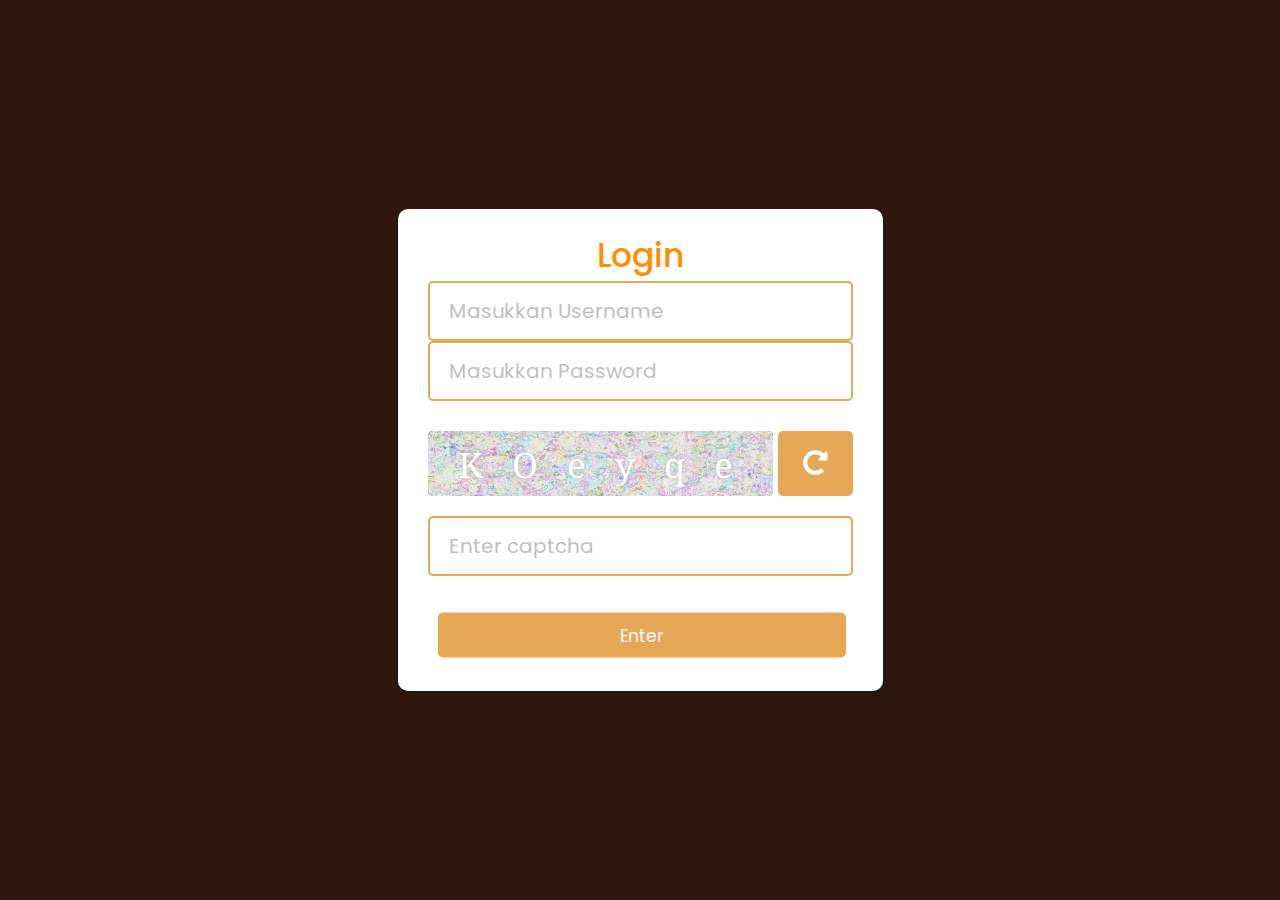
<file: Capca/index.html>
<!DOCTYPE html>
<!-- Coding By CodingNepal - youtube.com/codingnepal -->
<html lang="en">
<head>
  <meta charset="UTF-8">
  <meta name="viewport" content="width=device-width, initial-scale=1.0">
  <title>Business Sannodi - Bootstrap</title>
  <link rel="stylesheet" href="style.css">
  <link rel="icon" type="image/x-icon" href="assets/favicon.ico" />
  <!-- Font Awesome CDN Link for Icons -->
  <link rel="stylesheet" href="https://cdnjs.cloudflare.com/ajax/libs/font-awesome/5.15.3/css/all.min.css"/>
</head>
<body>
  <div class="wrapper">
    <header>Login</header>
    <form action="#" class="input-area">
      <input type="text" id=username placeholder="Masukkan Username">
      <input type="password" id="password" placeholder="Masukkan Password">
      <div class="captcha-area">
        <div class="captcha-img">
          <img src="captcha-bg.png" alt="Captch Background">
          <span class="captcha"></span>
        </div>
        <button class="reload-btn"><i class="fas fa-redo-alt"></i></button>
      </div>
      <input type="text" id="captcha" placeholder="Enter captcha" maxlength="6" spellcheck="false">
      <button class="check-btn">Enter</button>
      <div class="status-text"></div>
    </form>
  </div>

  <script src="script.js"></script>

</body>
</html>
</file>
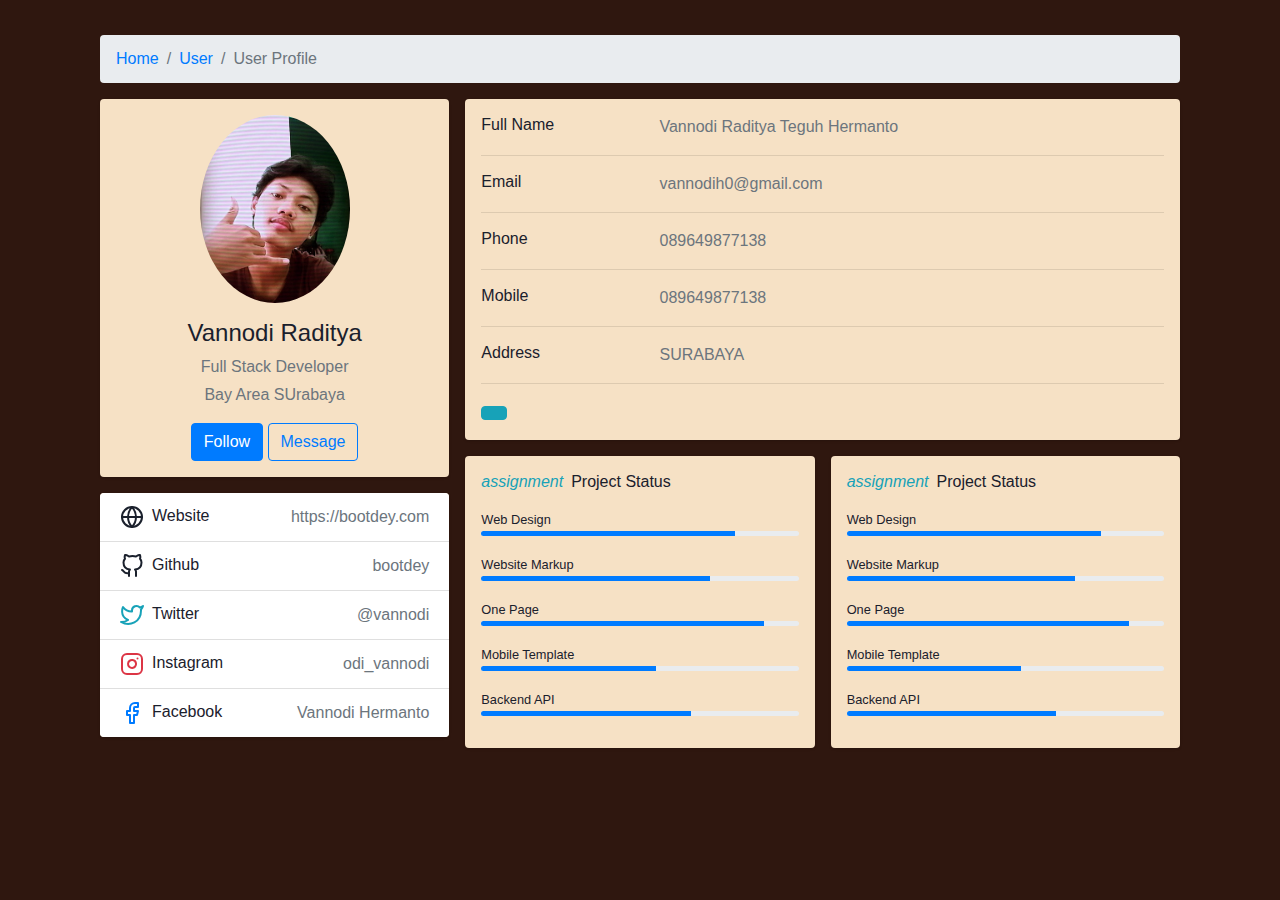
<file: abaout.html>
<!DOCTYPE html>
<html lang="en">
<head>
    <meta charset="utf-8">
    <!--  This file has been downloaded from bootdey.com @bootdey on twitter -->
    <!--  All snippets are MIT license http://bootdey.com/license -->
    <title>profile with data and skills - Bootdey.com</title>
    <meta name="viewport" content="width=device-width, initial-scale=1">
	<script src="https://code.jquery.com/jquery-1.10.2.min.js"></script>
    <link href="https://cdn.jsdelivr.net/npm/bootstrap@4.4.1/dist/css/bootstrap.min.css" rel="stylesheet">
    <link rel="icon" type="image/x-icon" href="assets/favicon.ico" />
	<script src="https://cdn.jsdelivr.net/npm/bootstrap@4.4.1/dist/js/bootstrap.bundle.min.js"></script>
</head>
<body>
<div class="container">
    <div class="main-body">
    
          <!-- Breadcrumb -->
          <nav aria-label="breadcrumb" class="main-breadcrumb">
            <ol class="breadcrumb">
              <li class="breadcrumb-item"><a href="index.html">Home</a></li>
              <li class="breadcrumb-item"><a href="javascript:void(0)">User</a></li>
              <li class="breadcrumb-item active" aria-current="page">User Profile</li>
            </ol>
          </nav>
          <!-- /Breadcrumb -->
    
          <div class="row gutters-sm">
            <div class="col-md-4 mb-3">
              <div class="card">
                <div class="card-body">
                  <div class="d-flex flex-column align-items-center text-center">
                    <img src="assets/img/1DEV.jpeg" alt="Admin" class="rounded-circle" width="150">
                    <div class="mt-3">
                      <h4>Vannodi Raditya</h4>
                      <p class="text-secondary mb-1">Full Stack Developer</p>
                      <p class="text-muted font-size-sm">Bay Area SUrabaya</p>
                      <button class="btn btn-primary">Follow</button>
                      <button class="btn btn-outline-primary">Message</button>
                    </div>
                  </div>
                </div>
              </div>
              <div class="card mt-3">
                <ul class="list-group list-group-flush">
                  <li class="list-group-item d-flex justify-content-between align-items-center flex-wrap">
                    <h6 class="mb-0"><svg xmlns="http://www.w3.org/2000/svg" width="24" height="24" viewBox="0 0 24 24" fill="none" stroke="currentColor" stroke-width="2" stroke-linecap="round" stroke-linejoin="round" class="feather feather-globe mr-2 icon-inline"><circle cx="12" cy="12" r="10"></circle><line x1="2" y1="12" x2="22" y2="12"></line><path d="M12 2a15.3 15.3 0 0 1 4 10 15.3 15.3 0 0 1-4 10 15.3 15.3 0 0 1-4-10 15.3 15.3 0 0 1 4-10z"></path></svg>Website</h6>
                    <span class="text-secondary">https://bootdey.com</span>
                  </li>
                  <li class="list-group-item d-flex justify-content-between align-items-center flex-wrap">
                    <h6 class="mb-0"><svg xmlns="http://www.w3.org/2000/svg" width="24" height="24" viewBox="0 0 24 24" fill="none" stroke="currentColor" stroke-width="2" stroke-linecap="round" stroke-linejoin="round" class="feather feather-github mr-2 icon-inline"><path d="M9 19c-5 1.5-5-2.5-7-3m14 6v-3.87a3.37 3.37 0 0 0-.94-2.61c3.14-.35 6.44-1.54 6.44-7A5.44 5.44 0 0 0 20 4.77 5.07 5.07 0 0 0 19.91 1S18.73.65 16 2.48a13.38 13.38 0 0 0-7 0C6.27.65 5.09 1 5.09 1A5.07 5.07 0 0 0 5 4.77a5.44 5.44 0 0 0-1.5 3.78c0 5.42 3.3 6.61 6.44 7A3.37 3.37 0 0 0 9 18.13V22"></path></svg>Github</h6>
                    <span class="text-secondary">bootdey</span>
                  </li>
                  <li class="list-group-item d-flex justify-content-between align-items-center flex-wrap">
                    <h6 class="mb-0"><svg xmlns="http://www.w3.org/2000/svg" width="24" height="24" viewBox="0 0 24 24" fill="none" stroke="currentColor" stroke-width="2" stroke-linecap="round" stroke-linejoin="round" class="feather feather-twitter mr-2 icon-inline text-info"><path d="M23 3a10.9 10.9 0 0 1-3.14 1.53 4.48 4.48 0 0 0-7.86 3v1A10.66 10.66 0 0 1 3 4s-4 9 5 13a11.64 11.64 0 0 1-7 2c9 5 20 0 20-11.5a4.5 4.5 0 0 0-.08-.83A7.72 7.72 0 0 0 23 3z"></path></svg>Twitter</h6>
                    <span class="text-secondary">@vannodi</span>
                  </li>
                  <li class="list-group-item d-flex justify-content-between align-items-center flex-wrap">
                    <h6 class="mb-0"><svg xmlns="http://www.w3.org/2000/svg" width="24" height="24" viewBox="0 0 24 24" fill="none" stroke="currentColor" stroke-width="2" stroke-linecap="round" stroke-linejoin="round" class="feather feather-instagram mr-2 icon-inline text-danger"><rect x="2" y="2" width="20" height="20" rx="5" ry="5"></rect><path d="M16 11.37A4 4 0 1 1 12.63 8 4 4 0 0 1 16 11.37z"></path><line x1="17.5" y1="6.5" x2="17.51" y2="6.5"></line></svg>Instagram</h6>
                    <span class="text-secondary">odi_vannodi</span>
                  </li>
                  <li class="list-group-item d-flex justify-content-between align-items-center flex-wrap">
                    <h6 class="mb-0"><svg xmlns="http://www.w3.org/2000/svg" width="24" height="24" viewBox="0 0 24 24" fill="none" stroke="currentColor" stroke-width="2" stroke-linecap="round" stroke-linejoin="round" class="feather feather-facebook mr-2 icon-inline text-primary"><path d="M18 2h-3a5 5 0 0 0-5 5v3H7v4h3v8h4v-8h3l1-4h-4V7a1 1 0 0 1 1-1h3z"></path></svg>Facebook</h6>
                    <span class="text-secondary">Vannodi Hermanto</span>
                  </li>
                </ul>
              </div>
            </div>
            <div class="col-md-8">
              <div class="card mb-3">
                <div class="card-body">
                  <div class="row">
                    <div class="col-sm-3">
                      <h6 class="mb-0">Full Name</h6>
                    </div>
                    <div class="col-sm-9 text-secondary">
                      Vannodi Raditya Teguh Hermanto
                    </div>
                  </div>
                  <hr>
                  <div class="row">
                    <div class="col-sm-3">
                      <h6 class="mb-0">Email</h6>
                    </div>
                    <div class="col-sm-9 text-secondary">
                      vannodih0@gmail.com
                    </div>
                  </div>
                  <hr>
                  <div class="row">
                    <div class="col-sm-3">
                      <h6 class="mb-0">Phone</h6>
                    </div>
                    <div class="col-sm-9 text-secondary">
                      089649877138
                    </div>
                  </div>
                  <hr>
                  <div class="row">
                    <div class="col-sm-3">
                      <h6 class="mb-0">Mobile</h6>
                    </div>
                    <div class="col-sm-9 text-secondary">
                      089649877138
                    </div>
                  </div>
                  <hr>
                  <div class="row">
                    <div class="col-sm-3">
                      <h6 class="mb-0">Address</h6>
                    </div>
                    <div class="col-sm-9 text-secondary">
                      SURABAYA
                    </div>
                  </div>
                  <hr>
                  <div class="row">
                    <div class="col-sm-12">
                      <a class="btn btn-info " target="__blank" href="https://www.bootdey.com/snippets/view/profile-edit-data-and-skills"></a>
                    </div>
                  </div>
                </div>
              </div>

              <div class="row gutters-sm">
                <div class="col-sm-6 mb-3">
                  <div class="card h-100">
                    <div class="card-body">
                      <h6 class="d-flex align-items-center mb-3"><i class="material-icons text-info mr-2">assignment</i>Project Status</h6>
                      <small>Web Design</small>
                      <div class="progress mb-3" style="height: 5px">
                        <div class="progress-bar bg-primary" role="progressbar" style="width: 80%" aria-valuenow="80" aria-valuemin="0" aria-valuemax="100"></div>
                      </div>
                      <small>Website Markup</small>
                      <div class="progress mb-3" style="height: 5px">
                        <div class="progress-bar bg-primary" role="progressbar" style="width: 72%" aria-valuenow="72" aria-valuemin="0" aria-valuemax="100"></div>
                      </div>
                      <small>One Page</small>
                      <div class="progress mb-3" style="height: 5px">
                        <div class="progress-bar bg-primary" role="progressbar" style="width: 89%" aria-valuenow="89" aria-valuemin="0" aria-valuemax="100"></div>
                      </div>
                      <small>Mobile Template</small>
                      <div class="progress mb-3" style="height: 5px">
                        <div class="progress-bar bg-primary" role="progressbar" style="width: 55%" aria-valuenow="55" aria-valuemin="0" aria-valuemax="100"></div>
                      </div>
                      <small>Backend API</small>
                      <div class="progress mb-3" style="height: 5px">
                        <div class="progress-bar bg-primary" role="progressbar" style="width: 66%" aria-valuenow="66" aria-valuemin="0" aria-valuemax="100"></div>
                      </div>
                    </div>
                  </div>
                </div>
                <div class="col-sm-6 mb-3">
                  <div class="card h-100">
                    <div class="card-body">
                      <h6 class="d-flex align-items-center mb-3"><i class="material-icons text-info mr-2">assignment</i>Project Status</h6>
                      <small>Web Design</small>
                      <div class="progress mb-3" style="height: 5px">
                        <div class="progress-bar bg-primary" role="progressbar" style="width: 80%" aria-valuenow="80" aria-valuemin="0" aria-valuemax="100"></div>
                      </div>
                      <small>Website Markup</small>
                      <div class="progress mb-3" style="height: 5px">
                        <div class="progress-bar bg-primary" role="progressbar" style="width: 72%" aria-valuenow="72" aria-valuemin="0" aria-valuemax="100"></div>
                      </div>
                      <small>One Page</small>
                      <div class="progress mb-3" style="height: 5px">
                        <div class="progress-bar bg-primary" role="progressbar" style="width: 89%" aria-valuenow="89" aria-valuemin="0" aria-valuemax="100"></div>
                      </div>
                      <small>Mobile Template</small>
                      <div class="progress mb-3" style="height: 5px">
                        <div class="progress-bar bg-primary" role="progressbar" style="width: 55%" aria-valuenow="55" aria-valuemin="0" aria-valuemax="100"></div>
                      </div>
                      <small>Backend API</small>
                      <div class="progress mb-3" style="height: 5px">
                        <div class="progress-bar bg-primary" role="progressbar" style="width: 66%" aria-valuenow="66" aria-valuemin="0" aria-valuemax="100"></div>
                      </div>
                    </div>
                  </div>
                </div>
              </div>



            </div>
          </div>

        </div>
    </div>

<style type="text/css">
body{
    margin-top:20px;
    color: #1a202c;
    text-align: left;
    background-color: #2F170F;    
}
.main-body {
    padding: 15px;
}
.card {
    box-shadow: 0 1px 3px 0 rgba(0,0,0,.1), 0 1px 2px 0 rgba(0,0,0,.06);
}

.card {
    position: relative;
    display: flex;
    flex-direction: column;
    min-width: 0;
    word-wrap: break-word;
    background-color: #f6e1c5;
    background-clip: border-box;
    border: 0 solid rgba(0,0,0,.125);
    border-radius: .25rem;
}

.card-body {
    flex: 1 1 auto;
    min-height: 1px;
    padding: 1rem;
}

.gutters-sm {
    margin-right: -8px;
    margin-left: -8px;
}

.gutters-sm>.col, .gutters-sm>[class*=col-] {
    padding-right: 8px;
    padding-left: 8px;
}
.mb-3, .my-3 {
    margin-bottom: 1rem!important;
}

.bg-gray-300 {
    background-color: #e2e8f0;
}
.h-100 {
    height: 100%!important;
}
.shadow-none {
    box-shadow: none!important;
}

</style>

<script type="text/javascript">

</script>
</body>
</html>
</file>
<file: Capca/style.css>
/* Import Google font - Poppins & Noto */
@import url('https://fonts.googleapis.com/css2?family=Noto+Serif:ital@1&family=Poppins:wght@400;500;600&display=swap');
*{
  margin: 0;
  padding: 0;
  box-sizing: border-box;
  font-family: "Poppins", sans-serif;
}
::selection{
  color: #fff;
  background: #E6A756;
}
body{
  display: flex;
  align-items: center;
  justify-content: center;
  min-height: 100vh;
  background: #2F170F;
}
.wrapper{
  max-width: 485px;
  width: 100%;
  background: #fff;
  padding: 22px 30px 350px;
  border-radius: 10px;
  box-shadow: 8px 8px 8px rgba(0, 0, 0, 0.05);
}

.wrapper header{
  color: #FF8F00;
  font-size: 33px;
  font-weight: 500;
  text-align: center;
}
.wrapper .captcha-area{
  display: flex;
  height: 65px;
  margin: 30px 0 20px;
  align-items: center;
  justify-content: space-between;
}
.captcha-area .captcha-img{
  height: 100%;
  width: 345px;
  user-select: none;
  background: #000;
  border-radius: 5px;
  position: relative;
}
.captcha-img img{
  width: 100%;
  height: 100%;
  object-fit: cover;
  border-radius: 5px;
  opacity: 0.95;
}
.captcha-img .captcha{
  position: absolute;
  left: 50%;
  top: 50%;
  width: 100%;
  color: #fff;
  font-size: 35px;
  text-align: center;
  letter-spacing: 10px;
  transform: translate(-50%, -50%);
  text-shadow: 0px 0px 2px #b1b1b1;
  font-family: 'Noto Serif', serif;
}
.wrapper button{
  outline: none;
  border: none;
  color: #fff;
  cursor: pointer;
  background: #E6A756;
  border-radius: 5px;
  transition: all 0.3s ease;
}
.wrapper button:hover{
  background: #F19F36;
}
.captcha-area .reload-btn{
  width: 75px;
  height: 100%;
  font-size: 25px;
}
.captcha-area .reload-btn i{
  transition: transform 0.3s ease;
}
.captcha-area .reload-btn:hover i{
  transform: rotate(15deg);
}
.wrapper .input-area{
  height: 60px;
  width: 100%;
  position: relative;
}
.input-area input{
  width: 100%;
  height: 100%;
  outline: none;
  padding-left: 20px;
  font-size: 20px;
  border-radius: 5px;
  border: 1px solid #bfbfbf;
}
.input-area input:is(:focus, :valid){
  padding-left: 19px;
  border: 2px solid #E6A756;
}
.input-area input::placeholder{
  color: #bfbfbf;
}
.input-area .check-btn{
  position: absolute;
  right: 7px;
  left: 10px;
  top: 590%;
  font-size: 17px;
  height: 45px;
  padding: 0 20px;
  opacity: 0;
  pointer-events: none;
  transform: translateY(-50%);
}
.input-area input:valid + .check-btn{
  opacity: 1;
  pointer-events: auto;
}
.wrapper form .status-text{
  display: none;
  font-size: 18px;
  text-align: center;
  /*margin: 20px 0 -5px;*/
}

@media (max-width: 506px){
  body{
    padding: 0 10px;
  }
  .wrapper{
    padding: 22px 25px 35px;
  }
  .wrapper header{
    font-size: 25px;
  }
  .wrapper .captcha-area{
    height: 60px;
  }
  .captcha-area .captcha{
    font-size: 28px;
    letter-spacing: 5px;
  }
  .captcha-area .reload-btn{
    width: 60px;
    margin-left: 5px;
    font-size: 20px;
  }
  .wrapper .input-area{
    height: 55px;
  }
  .input-area .check-btn{
    height: 40px;
  }
  .wrapper .status-text{
    font-size: 15px;
  }
  .captcha-area .captcha-img{
    width: 250px;
  }
}
</file>
